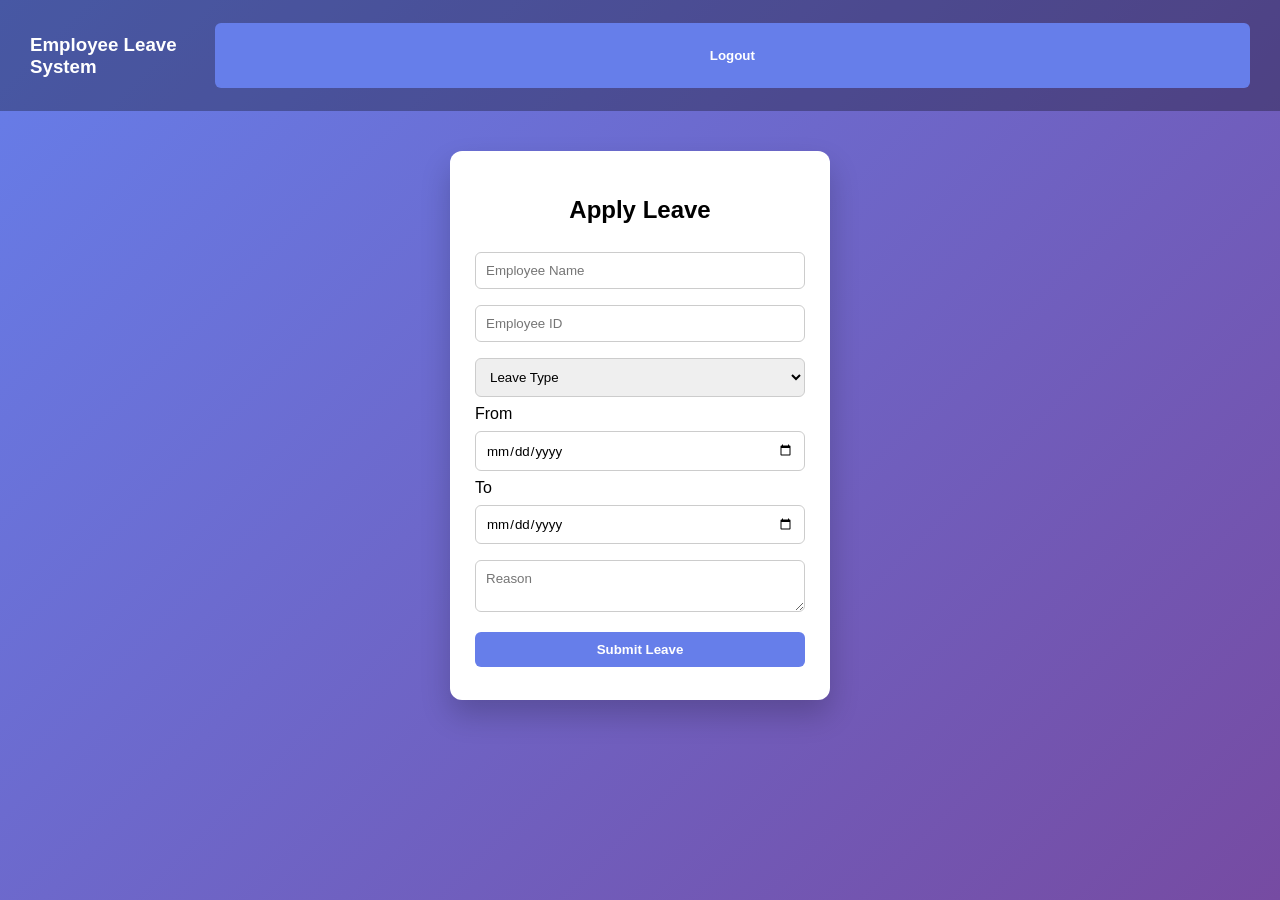
<file: index.html>
<!DOCTYPE html>
<html>
<head>
  <title>Apply Leave</title>
  <link rel="stylesheet" href="style.css">
</head>
<body>

<div class="navbar">
  <h3>Employee Leave System</h3>
  <button onclick="logout()">Logout</button>
</div>

<div class="card">
  <h2>Apply Leave</h2>

  <form id="leaveForm">
    <input type="text" id="name" placeholder="Employee Name" required>
    <input type="text" id="empId" placeholder="Employee ID" required>

    <select id="leaveType" required>
      <option value="">Leave Type</option>
      <option>Casual Leave</option>
      <option>Sick Leave</option>
      <option>Paid Leave</option>
    </select>

    <label>From</label>
    <input type="date" id="fromDate" required>

    <label>To</label>
    <input type="date" id="toDate" required>

    <textarea id="reason" placeholder="Reason"></textarea>

    <button type="submit">Submit Leave</button>
  </form>
</div>

<script src="script.js"></script>
</body>
</html>
</file>
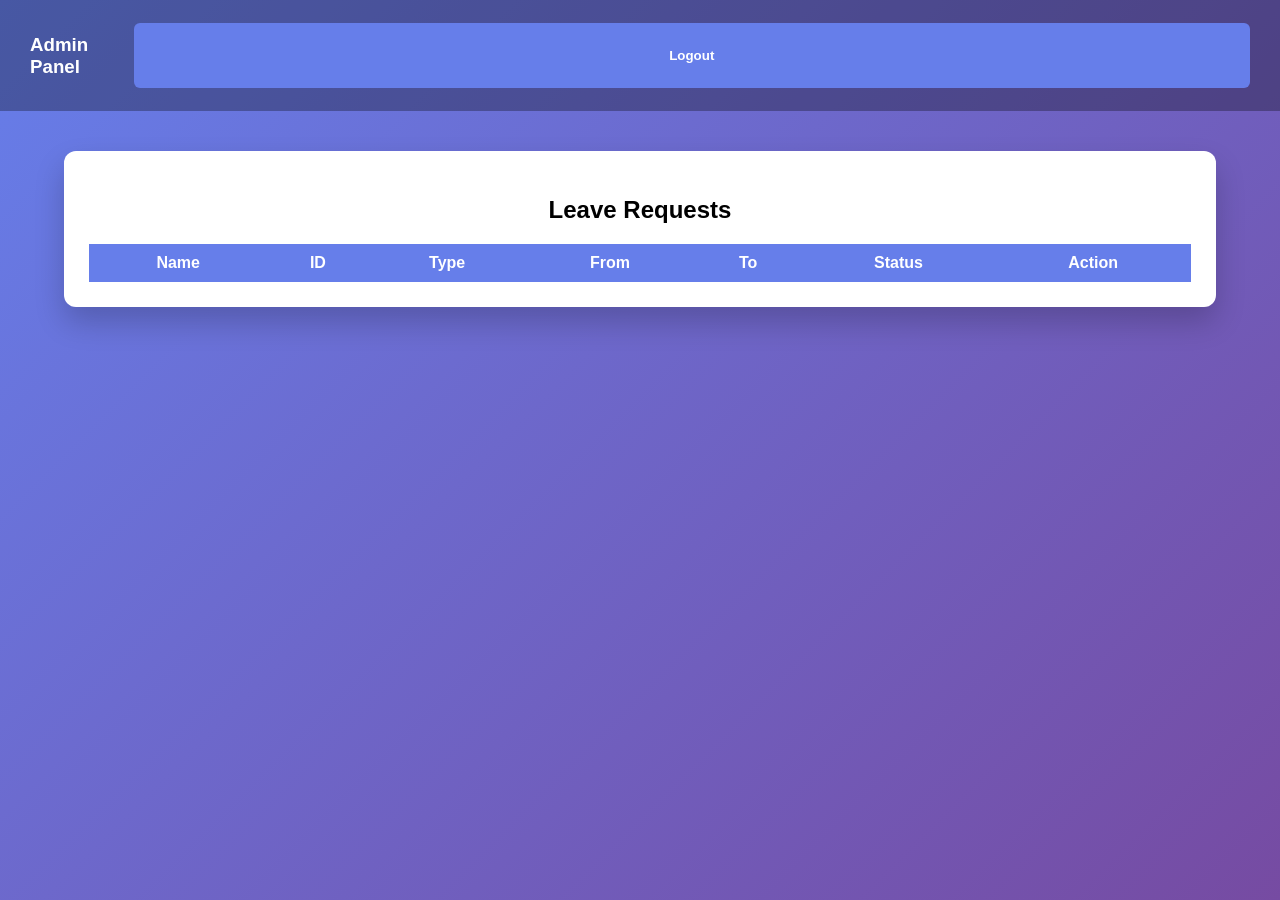
<file: admin.html>
<!DOCTYPE html>
<html>
<head>
  <title>Admin Panel</title>
  <link rel="stylesheet" href="style.css">
</head>
<body>

<div class="navbar">
  <h3>Admin Panel</h3>
  <button onclick="logout()">Logout</button>
</div>

<div class="card wide">
  <h2>Leave Requests</h2>

  <table>
    <thead>
      <tr>
        <th>Name</th>
        <th>ID</th>
        <th>Type</th>
        <th>From</th>
        <th>To</th>
        <th>Status</th>
        <th>Action</th>
      </tr>
    </thead>
    <tbody id="leaveTable"></tbody>
  </table>
</div>

<script src="script.js"></script>
</body>
</html>
</file>
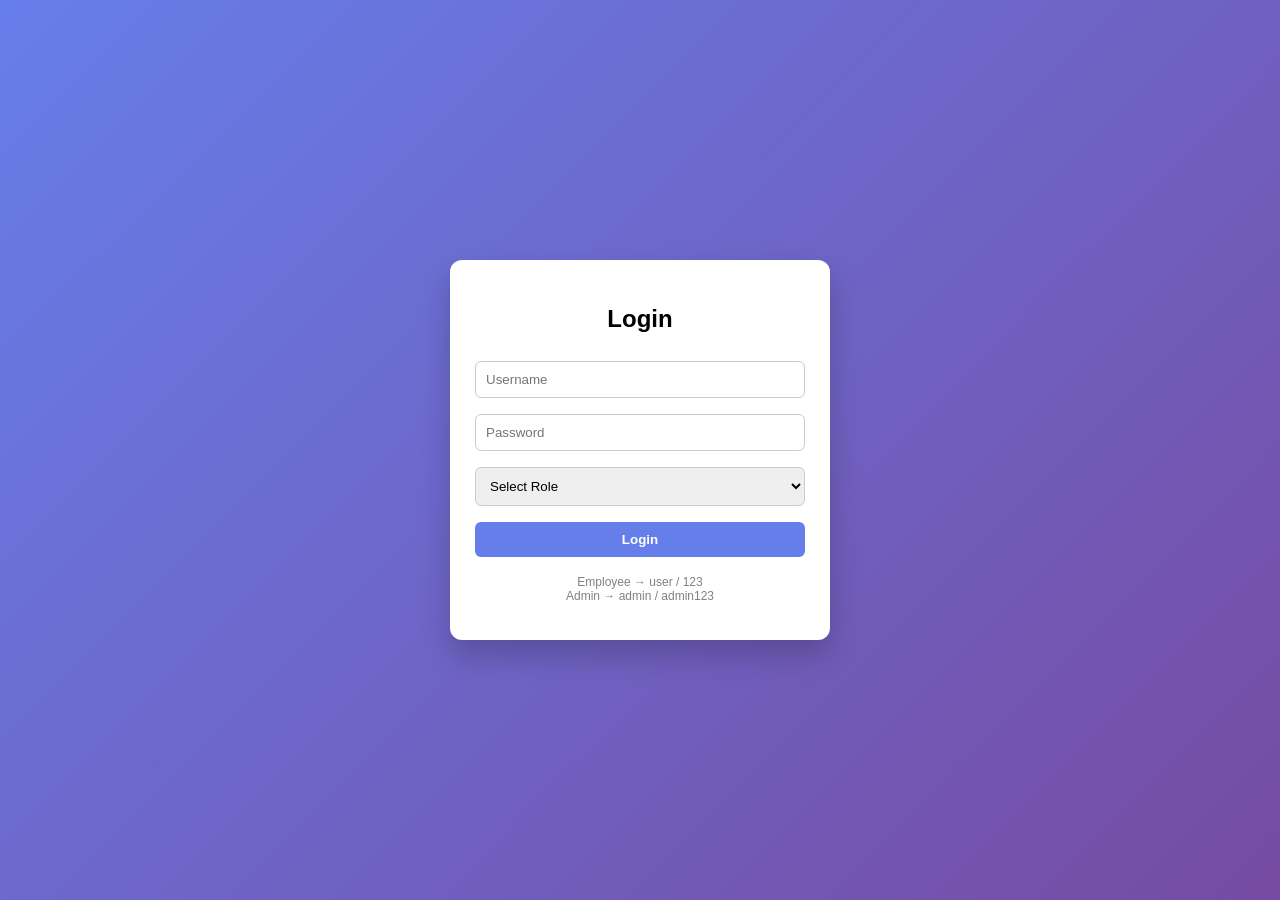
<file: login.html>
<!DOCTYPE html>
<html>
<head>
  <title>Login | Leave Management</title>
  <link rel="stylesheet" href="style.css">
</head>
<body class="center">

<div class="card">
  <h2>Login</h2>

  <input type="text" id="username" placeholder="Username">
  <input type="password" id="password" placeholder="Password">

  <select id="role">
    <option value="">Select Role</option>
    <option value="employee">Employee</option>
    <option value="admin">Admin</option>
  </select>

  <button onclick="login()">Login</button>

  <p class="hint">
    Employee → user / 123 <br>
    Admin → admin / admin123
  </p>
</div>

<script src="script.js"></script>
</body>
</html>
</file>
<file: style.css>
* {
  box-sizing: border-box;
  font-family: 'Segoe UI', sans-serif;
}

body {
  background: linear-gradient(135deg, #667eea, #764ba2);
  min-height: 100vh;
  margin: 0;
}

.center {
  display: flex;
  justify-content: center;
  align-items: center;
}

.navbar {
  background: rgba(0,0,0,0.3);
  color: white;
  padding: 15px 30px;
  display: flex;
  justify-content: space-between;
}

.card {
  background: white;
  width: 380px;
  padding: 25px;
  margin: 40px auto;
  border-radius: 12px;
  box-shadow: 0 15px 30px rgba(0,0,0,0.2);
}

.card.wide {
  width: 90%;
}

h2 {
  text-align: center;
  margin-bottom: 20px;
}

input, select, textarea, button {
  width: 100%;
  padding: 10px;
  margin: 8px 0;
  border-radius: 6px;
  border: 1px solid #ccc;

}

select{

  cursor: pointer;
}

#leaveType {
  cursor: pointer;
}




button {
  background: #667eea;
  color: white;
  border: none;
  cursor: pointer;
  font-weight: bold;
}

button:hover {
  background: #5a67d8;
}

table {
  width: 100%;
  border-collapse: collapse;
}

th, td {
  padding: 10px;
  text-align: center;
}

th {
  background: #667eea;
  color: white;
}

.hint {
  font-size: 12px;
  text-align: center;
  margin-top: 10px;
  color: gray;
}
</file>
